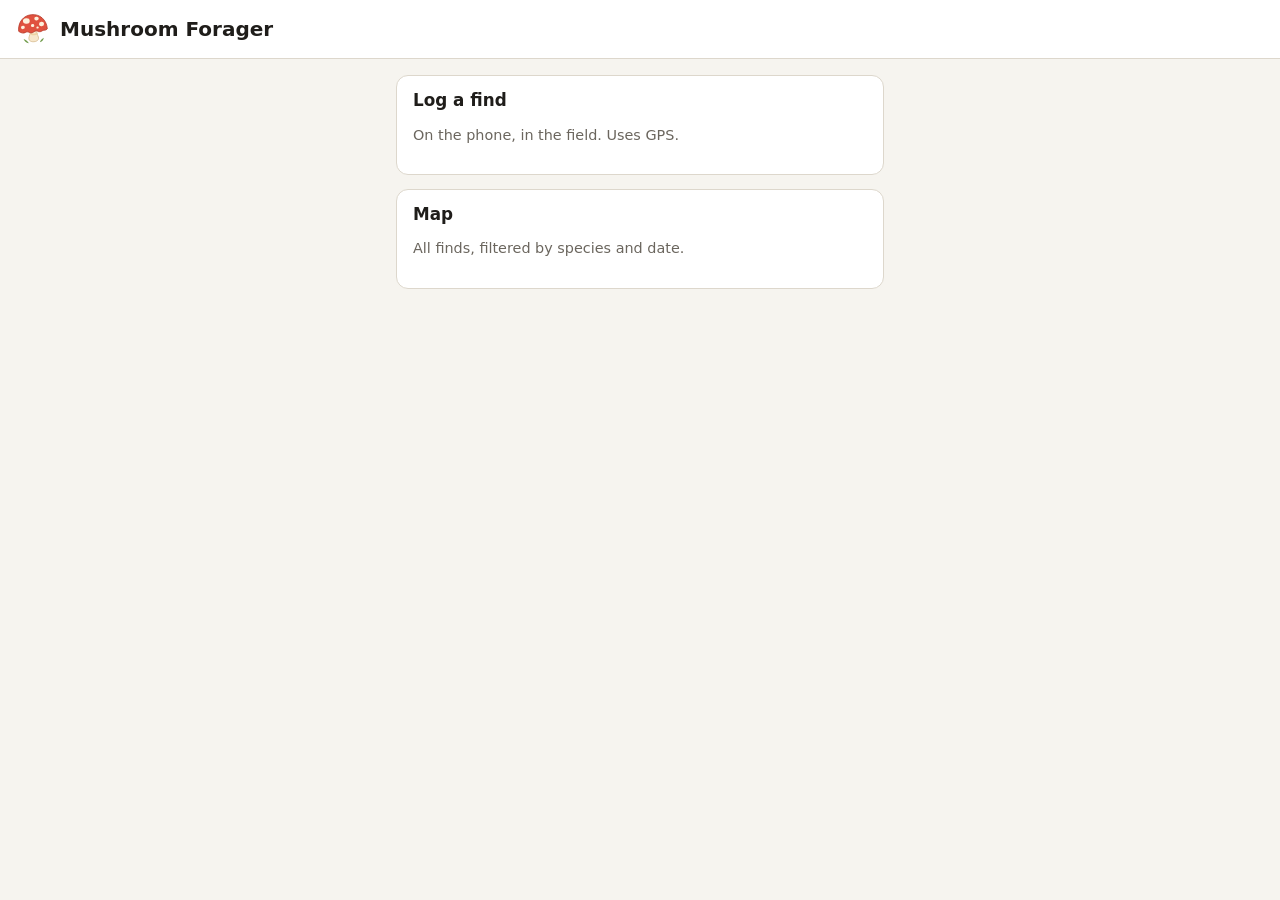
<file: web/index.html>
<!doctype html>
<html lang="en">
<head>
  <meta charset="utf-8">
  <meta name="viewport" content="width=device-width, initial-scale=1">
  <title>Mushroom Forager</title>
  <link rel="icon" href="mushroom.svg">
  <link rel="stylesheet" href="styles.css">
</head>
<body class="collect">
  <header class="bar"><h1><img class="logo" src="mushroom.svg" alt=""> Mushroom Forager</h1></header>
  <main>
    <a class="card" href="collect.html"><h2>Log a find</h2><p class="muted">On the phone, in the field. Uses GPS.</p></a>
    <a class="card" href="map.html"><h2>Map</h2><p class="muted">All finds, filtered by species and date.</p></a>
  </main>
</body>
</html>
</file>
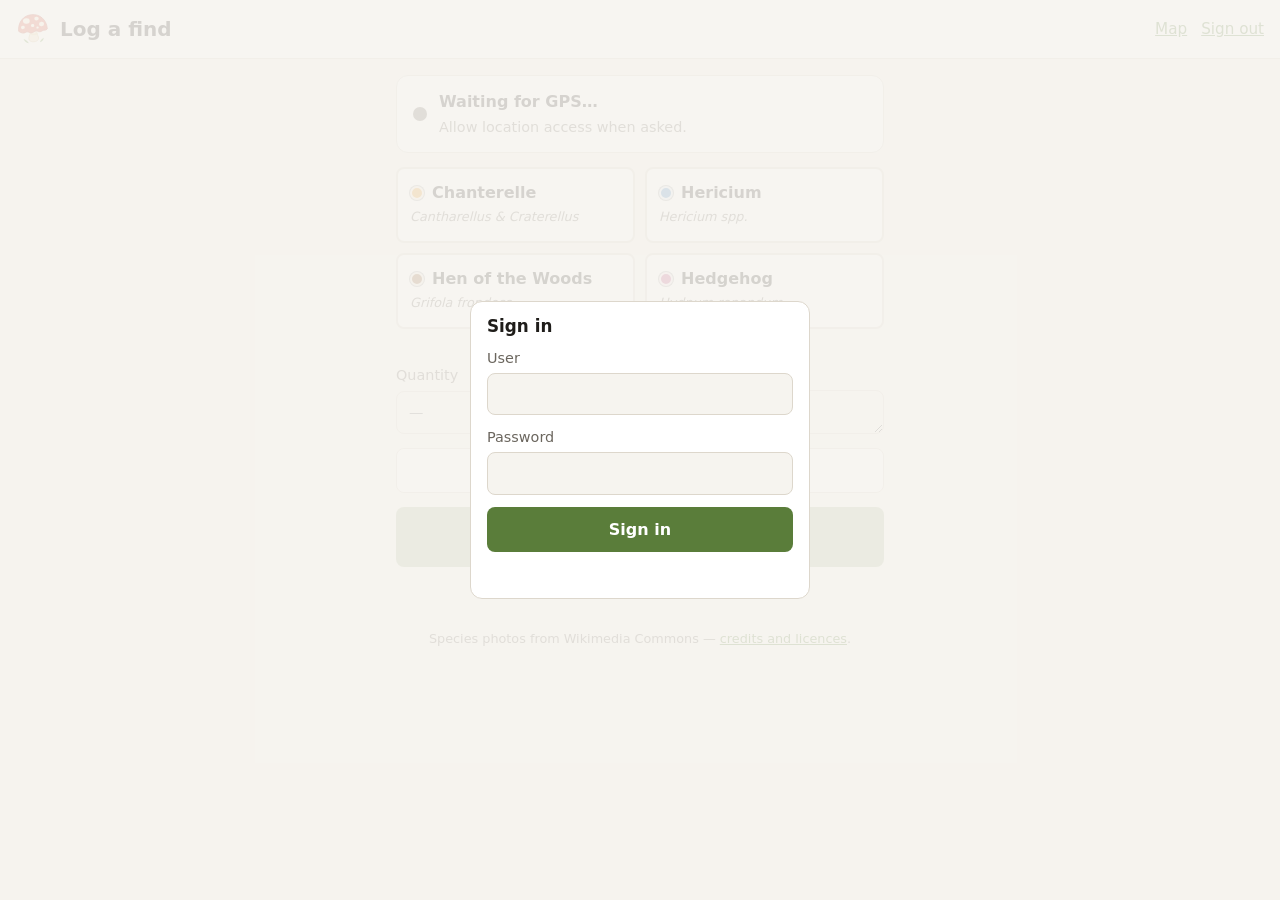
<file: web/collect.html>
<!doctype html>
<html lang="en">
<head>
  <meta charset="utf-8">
  <meta name="viewport" content="width=device-width, initial-scale=1, viewport-fit=cover">
  <meta name="theme-color" content="#5a7d3a">
  <title>Log a find · Mushroom Forager</title>
  <link rel="icon" href="mushroom.svg">
  <link rel="stylesheet" href="styles.css">
</head>
<body class="collect">
  <header class="bar">
    <h1><img class="logo" src="mushroom.svg" alt=""> Log a find</h1>
    <nav><a href="map.html">Map</a><button class="link" data-signout>Sign out</button></nav>
  </header>

  <main>
    <section class="card gps" aria-live="polite">
      <span class="dot" id="gps-dot"></span>
      <strong id="gps-state">Waiting for GPS…</strong>
      <span class="coords muted" id="gps-coords">Allow location access when asked.</span>
    </section>

    <section class="species-grid" id="species" aria-label="Species"></section>

    <section class="variants" id="variants" aria-label="Which species" hidden>
      <h2 id="variants-title"></h2>
      <div class="chips" id="variant-chips"></div>
    </section>

    <section class="details">
      <label>Quantity <input id="quantity" type="number" min="1" inputmode="numeric" placeholder="—"></label>
      <label>Notes <textarea id="notes" rows="1" placeholder="Habitat, host tree, condition…"></textarea></label>
    </section>

    <section class="shots" aria-label="Photos">
      <ul id="photo-list"></ul>
      <button type="button" id="take-photo">Take a photo</button>
      <input id="photo-input" type="file" accept="image/*" capture="environment" hidden>
    </section>

    <button id="save" class="primary" disabled>Save find</button>
    <p id="status" role="status"></p>

    <section class="card" id="recent-card" hidden>
      <h2>Saved this session</h2>
      <ul class="recent" id="recent"></ul>
    </section>

    <section class="card device" data-device hidden>
      <p class="muted">Finds are saved on this phone only. Export them to keep a
        backup, or to import them into the map on another device.</p>
      <button type="button" data-export>Export finds</button>
    </section>
    <p class="muted credit-link">Species photos from Wikimedia Commons —
      <a href="photos/credits.html">credits and licences</a>.</p>
  </main>

  <script src="shared.js"></script>
  <script src="store.js"></script>
  <script src="collect.js"></script>
</body>
</html>
</file>
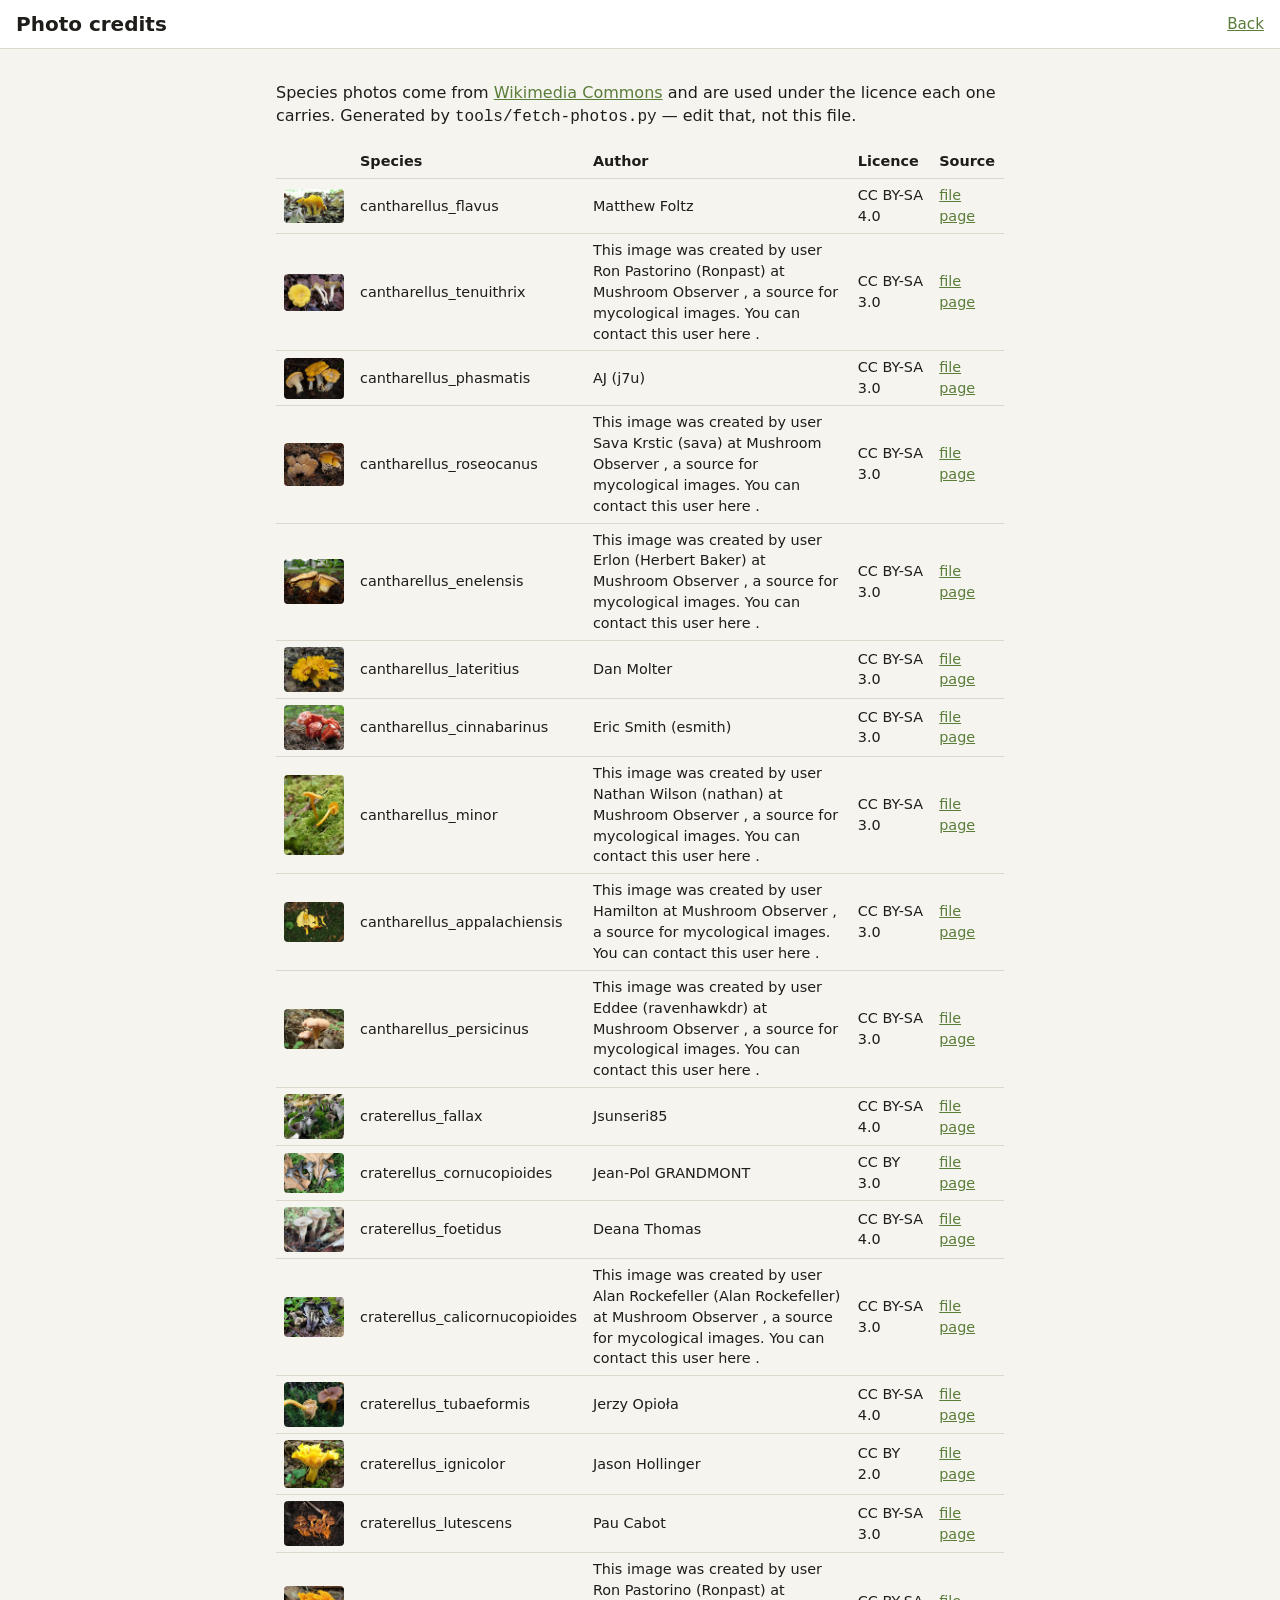
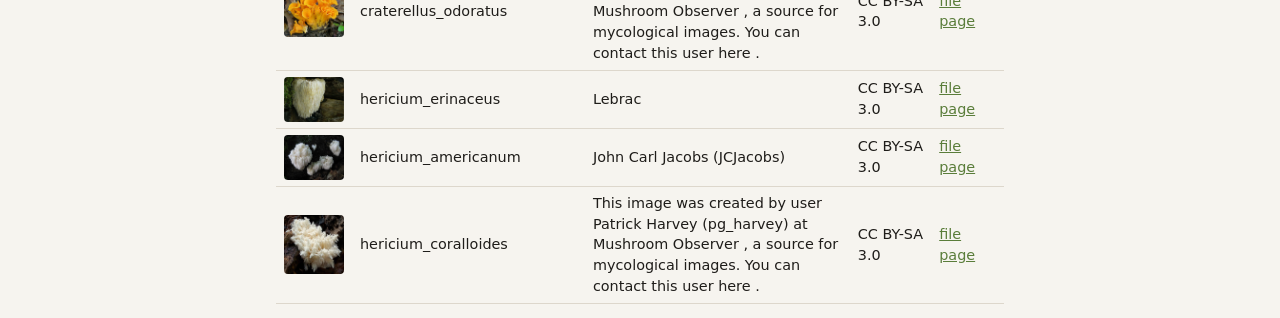
<file: web/photos/credits.html>
<!doctype html>
<html lang="en">
<head>
  <meta charset="utf-8">
  <meta name="viewport" content="width=device-width, initial-scale=1">
  <title>Photo credits</title>
  <link rel="stylesheet" href="../styles.css">
</head>
<body class="page">
  <header class="bar"><h1>Photo credits</h1><nav><a href="../collect.html">Back</a></nav></header>
  <main>
    <p>Species photos come from <a href="https://commons.wikimedia.org">Wikimedia Commons</a>
    and are used under the licence each one carries. Generated by
    <code>tools/fetch-photos.py</code> — edit that, not this file.</p>
    <table class="credits">
    <tr><th></th><th>Species</th><th>Author</th><th>Licence</th><th>Source</th></tr>
    <tr><td><img src="cantharellus_flavus.jpg" alt="" width="60" loading="lazy"></td><td>cantharellus_flavus</td><td>Matthew Foltz</td><td>CC BY-SA 4.0</td><td><a href="https://commons.wikimedia.org/wiki/File:Cantharellus_flavus.jpg">file page</a></td></tr>
    <tr><td><img src="cantharellus_tenuithrix.jpg" alt="" width="60" loading="lazy"></td><td>cantharellus_tenuithrix</td><td>This image was created by user Ron Pastorino (Ronpast) at Mushroom Observer , a source for mycological images. You can contact this user here .</td><td>CC BY-SA 3.0</td><td><a href="https://commons.wikimedia.org/wiki/File:Cantharellus_tenuithrix_M.J._Foltz_%26_T.J._Volk_431109.jpg">file page</a></td></tr>
    <tr><td><img src="cantharellus_phasmatis.jpg" alt="" width="60" loading="lazy"></td><td>cantharellus_phasmatis</td><td>AJ (j7u)</td><td>CC BY-SA 3.0</td><td><a href="https://commons.wikimedia.org/wiki/File:Cantharellus_phasmatis_344135.jpg">file page</a></td></tr>
    <tr><td><img src="cantharellus_roseocanus.jpg" alt="" width="60" loading="lazy"></td><td>cantharellus_roseocanus</td><td>This image was created by user Sava Krstic (sava) at Mushroom Observer , a source for mycological images. You can contact this user here .</td><td>CC BY-SA 3.0</td><td><a href="https://commons.wikimedia.org/wiki/File:Cantharellus_roseocanus_(Redhead,_Norvell_%26_Danell)_Redhead,_Norvell_%26_Moncalvo_260832.jpg">file page</a></td></tr>
    <tr><td><img src="cantharellus_enelensis.jpg" alt="" width="60" loading="lazy"></td><td>cantharellus_enelensis</td><td>This image was created by user Erlon (Herbert Baker) at Mushroom Observer , a source for mycological images. You can contact this user here .</td><td>CC BY-SA 3.0</td><td><a href="https://commons.wikimedia.org/wiki/File:Cantharellus_enelensis_Voitk,_Thorn,_Lebeuf,_J.I._Kim_153724.jpg">file page</a></td></tr>
    <tr><td><img src="cantharellus_lateritius.jpg" alt="" width="60" loading="lazy"></td><td>cantharellus_lateritius</td><td>Dan Molter</td><td>CC BY-SA 3.0</td><td><a href="https://commons.wikimedia.org/wiki/File:Cantharellus_lateritius_54894.jpg">file page</a></td></tr>
    <tr><td><img src="cantharellus_cinnabarinus.jpg" alt="" width="60" loading="lazy"></td><td>cantharellus_cinnabarinus</td><td>Eric Smith (esmith)</td><td>CC BY-SA 3.0</td><td><a href="https://commons.wikimedia.org/wiki/File:Cantharellus_cinnabarinus_93293.jpg">file page</a></td></tr>
    <tr><td><img src="cantharellus_minor.jpg" alt="" width="60" loading="lazy"></td><td>cantharellus_minor</td><td>This image was created by user Nathan Wilson (nathan) at Mushroom Observer , a source for mycological images. You can contact this user here .</td><td>CC BY-SA 3.0</td><td><a href="https://commons.wikimedia.org/wiki/File:Cantharellus_minor_544.jpg">file page</a></td></tr>
    <tr><td><img src="cantharellus_appalachiensis.jpg" alt="" width="60" loading="lazy"></td><td>cantharellus_appalachiensis</td><td>This image was created by user Hamilton at Mushroom Observer , a source for mycological images. You can contact this user here .</td><td>CC BY-SA 3.0</td><td><a href="https://commons.wikimedia.org/wiki/File:Cantharellus_appalachiensis_95778.jpg">file page</a></td></tr>
    <tr><td><img src="cantharellus_persicinus.jpg" alt="" width="60" loading="lazy"></td><td>cantharellus_persicinus</td><td>This image was created by user Eddee (ravenhawkdr) at Mushroom Observer , a source for mycological images. You can contact this user here .</td><td>CC BY-SA 3.0</td><td><a href="https://commons.wikimedia.org/wiki/File:Cantharellus_persicinus_52575.jpg">file page</a></td></tr>
    <tr><td><img src="craterellus_fallax.jpg" alt="" width="60" loading="lazy"></td><td>craterellus_fallax</td><td>Jsunseri85</td><td>CC BY-SA 4.0</td><td><a href="https://commons.wikimedia.org/wiki/File:Craterellus_fallax_.jpg">file page</a></td></tr>
    <tr><td><img src="craterellus_cornucopioides.jpg" alt="" width="60" loading="lazy"></td><td>craterellus_cornucopioides</td><td>Jean-Pol GRANDMONT</td><td>CC BY 3.0</td><td><a href="https://commons.wikimedia.org/wiki/File:Craterellus_cornucopioides_JPG1.jpg">file page</a></td></tr>
    <tr><td><img src="craterellus_foetidus.jpg" alt="" width="60" loading="lazy"></td><td>craterellus_foetidus</td><td>Deana Thomas</td><td>CC BY-SA 4.0</td><td><a href="https://commons.wikimedia.org/wiki/File:Craterellus_foetidus_95072218.jpg">file page</a></td></tr>
    <tr><td><img src="craterellus_calicornucopioides.jpg" alt="" width="60" loading="lazy"></td><td>craterellus_calicornucopioides</td><td>This image was created by user Alan Rockefeller (Alan Rockefeller) at Mushroom Observer , a source for mycological images. You can contact this user here .</td><td>CC BY-SA 3.0</td><td><a href="https://commons.wikimedia.org/wiki/File:2020-03-08_Craterellus_calicornucopioides_D._Arora_%26_J.L._Frank_1160155.jpg">file page</a></td></tr>
    <tr><td><img src="craterellus_tubaeformis.jpg" alt="" width="60" loading="lazy"></td><td>craterellus_tubaeformis</td><td>Jerzy Opioła</td><td>CC BY-SA 4.0</td><td><a href="https://commons.wikimedia.org/wiki/File:Cantharellus_tubaeformis_G28.JPG">file page</a></td></tr>
    <tr><td><img src="craterellus_ignicolor.jpg" alt="" width="60" loading="lazy"></td><td>craterellus_ignicolor</td><td>Jason Hollinger</td><td>CC BY 2.0</td><td><a href="https://commons.wikimedia.org/wiki/File:Flame_Chanterelle.jpg">file page</a></td></tr>
    <tr><td><img src="craterellus_lutescens.jpg" alt="" width="60" loading="lazy"></td><td>craterellus_lutescens</td><td>Pau Cabot</td><td>CC BY-SA 3.0</td><td><a href="https://commons.wikimedia.org/wiki/File:Cantharellus_lutescens.jpg">file page</a></td></tr>
    <tr><td><img src="craterellus_odoratus.jpg" alt="" width="60" loading="lazy"></td><td>craterellus_odoratus</td><td>This image was created by user Ron Pastorino (Ronpast) at Mushroom Observer , a source for mycological images. You can contact this user here .</td><td>CC BY-SA 3.0</td><td><a href="https://commons.wikimedia.org/wiki/File:2016-06-08_Craterellus_odoratus_(Schwein.)_Fr_628974.jpg">file page</a></td></tr>
    <tr><td><img src="hericium_erinaceus.jpg" alt="" width="60" loading="lazy"></td><td>hericium_erinaceus</td><td>Lebrac</td><td>CC BY-SA 3.0</td><td><a href="https://commons.wikimedia.org/wiki/File:Igelstachelbart_Nov_06.jpg">file page</a></td></tr>
    <tr><td><img src="hericium_americanum.jpg" alt="" width="60" loading="lazy"></td><td>hericium_americanum</td><td>John Carl Jacobs (JCJacobs)</td><td>CC BY-SA 3.0</td><td><a href="https://commons.wikimedia.org/wiki/File:Hericium_americanum_59312.jpg">file page</a></td></tr>
    <tr><td><img src="hericium_coralloides.jpg" alt="" width="60" loading="lazy"></td><td>hericium_coralloides</td><td>This image was created by user Patrick Harvey (pg_harvey) at Mushroom Observer , a source for mycological images. You can contact this user here .</td><td>CC BY-SA 3.0</td><td><a href="https://commons.wikimedia.org/wiki/File:2009-09-25_Hericium_coralloides_(Scop.)_Pers_58068_crop.jpg">file page</a></td></tr>
    </table>
  </main>
</body>
</html>
</file>
<file: web/styles.css>
:root {
  --bg: #f6f4ef;
  --surface: #ffffff;
  --text: #1f1d1a;
  --muted: #6b665e;
  --border: #ddd7cc;
  --accent: #5a7d3a;
  --accent-text: #ffffff;
  --danger: #b3261e;
  --ok: #2e7d32;
  --warn: #b26a00;
  color-scheme: light dark;
}
@media (prefers-color-scheme: dark) {
  :root {
    --bg: #171614;
    --surface: #22201d;
    --text: #ece8e1;
    --muted: #a39d93;
    --border: #3a3631;
    --accent: #8fb56a;
    --accent-text: #10130c;
    --danger: #f2877f;
    --ok: #7fcf83;
    --warn: #f0b458;
  }
}

* { box-sizing: border-box; }
body {
  margin: 0;
  background: var(--bg);
  color: var(--text);
  font: 16px/1.45 system-ui, -apple-system, "Segoe UI", Roboto, sans-serif;
}
h1, h2 { margin: 0; line-height: 1.2; }
h1 { font-size: 1.25rem; }
h2 { font-size: 1.05rem; }
a { color: var(--accent); }

header.bar {
  display: flex; align-items: center; justify-content: space-between; gap: 12px;
  padding: 12px 16px;
  background: var(--surface);
  border-bottom: 1px solid var(--border);
}
header.bar nav { display: flex; gap: 14px; font-size: 0.95rem; }
header.bar h1 { display: flex; align-items: center; gap: 10px; }
.logo { width: 34px; height: 34px; flex: none; }

.card {
  background: var(--surface);
  border: 1px solid var(--border);
  border-radius: 12px;
  padding: 14px 16px;
}
.muted { color: var(--muted); font-size: 0.9rem; }

button, input, textarea, select { font: inherit; color: inherit; }
input, textarea, select {
  width: 100%;
  padding: 10px 12px;
  background: var(--bg);
  border: 1px solid var(--border);
  border-radius: 8px;
}
button {
  cursor: pointer;
  padding: 10px 14px;
  background: var(--surface);
  border: 1px solid var(--border);
  border-radius: 8px;
}
button.primary {
  background: var(--accent);
  color: var(--accent-text);
  border-color: transparent;
  font-weight: 600;
}
button:disabled { opacity: 0.45; cursor: not-allowed; }
button.link {
  padding: 0; border: 0; background: none;
  color: var(--accent); text-decoration: underline;
}
label { display: grid; gap: 4px; font-size: 0.9rem; color: var(--muted); }

.swatch {
  display: inline-block; flex: none;
  width: 14px; height: 14px; border-radius: 50%;
  border: 2px solid rgba(255, 255, 255, 0.85);
  box-shadow: 0 0 0 1px rgba(0, 0, 0, 0.35);
}

/* Sign-in overlay */
.login-overlay {
  position: fixed; inset: 0; z-index: 2000;
  display: grid; place-items: center;
  padding: 16px;
  background: color-mix(in srgb, var(--bg) 85%, transparent);
}
.login { width: min(100%, 340px); display: grid; gap: 12px; }
.msg { min-height: 1.4em; margin: 0; color: var(--danger); font-size: 0.9rem; }

/* ---------- collect.html (phone) ---------- */
.collect main {
  max-width: 520px; margin: 0 auto;
  padding: 16px;
  display: grid; gap: 14px;
}
.gps { display: grid; grid-template-columns: auto 1fr; gap: 4px 12px; align-items: center; }
.gps .dot { width: 14px; height: 14px; border-radius: 50%; background: var(--muted); grid-row: span 2; }
.gps .dot.good { background: var(--ok); }
.gps .dot.fair { background: var(--warn); }
.gps .dot.bad { background: var(--danger); }
.gps .coords { font-variant-numeric: tabular-nums; }

.species-grid { display: grid; grid-template-columns: 1fr 1fr; gap: 10px; }
.species-grid button {
  display: grid; gap: 2px; justify-items: start; text-align: left;
  min-height: 76px; padding: 12px;
  border-width: 2px;
}
.species-grid button .name { display: flex; align-items: center; gap: 8px; font-weight: 600; }
.species-grid button .latin { font-size: 0.8rem; font-style: italic; color: var(--muted); }
.species-grid button[aria-pressed="true"] {
  border-color: var(--pick);
  background: color-mix(in srgb, var(--pick) 16%, var(--surface));
}

/* Sub-species, shown under a genus-level pick */
.variants { display: grid; gap: 8px; }
.variants h2 { font-size: 0.9rem; color: var(--muted); }
.variants h3 {
  margin: 10px 0 0;
  font-size: 0.95rem; font-weight: 600;
}
.chips.photos { display: grid; grid-template-columns: repeat(auto-fill, minmax(140px, 1fr)); gap: 8px; }
.chip.photo { padding: 8px; gap: 3px; }
.chip.photo img {
  width: 100%; aspect-ratio: 4 / 3; object-fit: cover;
  border-radius: 6px; background: var(--border);
}
.chip .hint { font-size: 0.72rem; line-height: 1.3; color: var(--muted); }
.chip.unsure { width: 100%; }
.chips { display: flex; flex-wrap: wrap; gap: 8px; }
.chip {
  display: grid; gap: 1px; justify-items: start; text-align: left;
  padding: 8px 12px;
  border-width: 2px;
}
.chip .name { font-weight: 600; font-size: 0.9rem; }
.chip .latin { font-size: 0.75rem; font-style: italic; color: var(--muted); }
.chip[aria-pressed="true"] {
  border-color: var(--pick);
  background: color-mix(in srgb, var(--pick) 16%, var(--surface));
}

.details { display: grid; grid-template-columns: 7rem 1fr; gap: 10px; }
.details textarea { min-height: 44px; resize: vertical; }
.shots { display: grid; gap: 10px; }
.shots ul {
  list-style: none; margin: 0; padding: 0;
  display: grid; grid-template-columns: repeat(auto-fill, minmax(96px, 1fr)); gap: 8px;
}
.shots ul:empty { display: none; }
.shots li { position: relative; }
.shots img {
  display: block; width: 100%; aspect-ratio: 1; object-fit: cover;
  border-radius: 8px; background: var(--border);
}
.shots .remove {
  position: absolute; top: 4px; right: 4px;
  width: 28px; height: 28px; padding: 0; border-radius: 50%;
  line-height: 1; font-size: 1.1rem;
  background: rgba(0, 0, 0, 0.6); color: #fff; border: 0;
}
#save { width: 100%; padding: 16px; font-size: 1.1rem; }
#status { margin: 0; min-height: 1.4em; text-align: center; }
#status.ok { color: var(--ok); }
#status.err { color: var(--danger); }
.recent { list-style: none; margin: 0; padding: 0; display: grid; gap: 6px; }
.recent li { display: flex; align-items: center; gap: 8px; font-size: 0.95rem; }
.device:not([hidden]) { display: grid; gap: 10px; justify-items: start; }
.device p { margin: 0; }

/* ---------- map.html (desktop) ---------- */
.map-page { height: 100vh; height: 100dvh; display: grid; grid-template-rows: auto 1fr; }
.map-layout { display: grid; grid-template-columns: 290px 1fr; min-height: 0; }
.panel {
  overflow-y: auto;
  padding: 16px;
  display: grid; gap: 14px; align-content: start;
  background: var(--surface);
  border-right: 1px solid var(--border);
}
.panel h2 { font-size: 0.8rem; text-transform: uppercase; letter-spacing: 0.06em; color: var(--muted); }
.filters { display: grid; gap: 4px; }
.filters label {
  display: flex; align-items: center; gap: 10px;
  padding: 6px 4px;
  color: var(--text); font-size: 0.95rem; cursor: pointer;
}
.filters input { width: auto; }
.filters .count { margin-left: auto; color: var(--muted); font-variant-numeric: tabular-nums; }
.row { display: flex; gap: 8px; align-items: center; }
#map { min-height: 0; }

.popup h3 { margin: 0 0 4px; font-size: 1rem; display: flex; align-items: center; gap: 8px; }
.popup p { margin: 2px 0; }
.popup .latin { font-style: italic; color: var(--muted); font-size: 0.85rem; }
.popup .notes { margin-top: 6px; white-space: pre-wrap; }
.popup-photos:not(:empty) {
  display: grid; grid-template-columns: repeat(auto-fill, minmax(84px, 1fr)); gap: 4px;
  margin-top: 8px; width: 240px;
}
.popup-photos img {
  display: block; width: 100%; aspect-ratio: 1; object-fit: cover;
  border-radius: 4px; cursor: zoom-in;
}
.popup button { margin-top: 8px; padding: 4px 10px; color: var(--danger); }

.cluster {
  display: grid; place-items: center;
  border-radius: 50%;
  color: #fff; font-weight: 700; font-size: 13px;
  border: 2px solid rgba(255, 255, 255, 0.9);
  box-shadow: 0 1px 4px rgba(0, 0, 0, 0.4);
}

@media (max-width: 720px) {
  .map-layout { grid-template-columns: 1fr; grid-template-rows: auto 1fr; }
  .panel { border-right: 0; border-bottom: 1px solid var(--border); max-height: 40vh; }
}

.leaflet-popup-content-wrapper, .leaflet-popup-tip { background: var(--surface); color: var(--text); }
.leaflet-container a.leaflet-popup-close-button { color: var(--muted); }
/* Undo the form styles above, which stack each radio over its name. */
.leaflet-control-layers label { display: block; color: #333; }
.leaflet-control-layers input { width: auto; padding: 0; }
a.card { display: block; color: inherit; text-decoration: none; }

/* ---------- photos/credits.html ---------- */
.page main { max-width: 760px; margin: 0 auto; padding: 16px; }
.credits { border-collapse: collapse; width: 100%; font-size: 0.9rem; }
.credits th, .credits td { padding: 6px 8px; text-align: left; vertical-align: middle; border-bottom: 1px solid var(--border); }
.credits img { border-radius: 4px; display: block; }
.credit-link { text-align: center; font-size: 0.8rem; }
</file>
